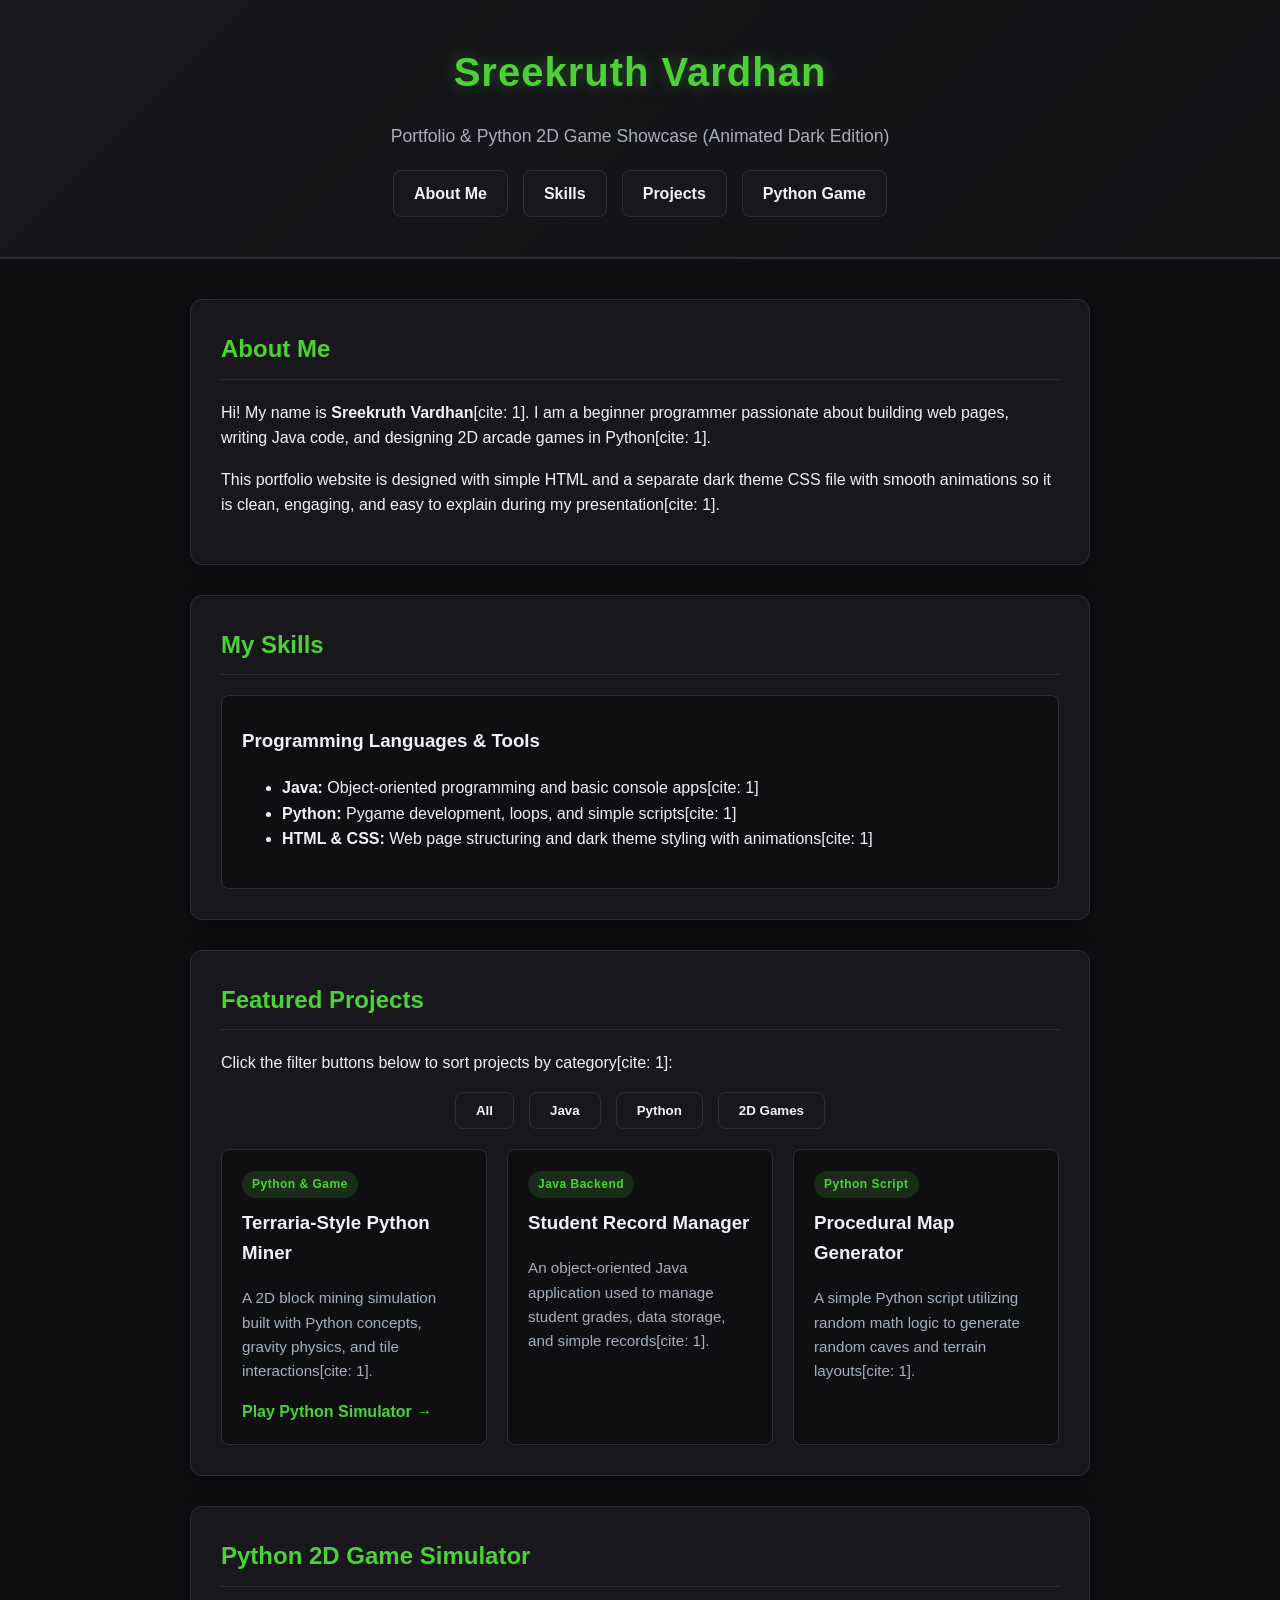
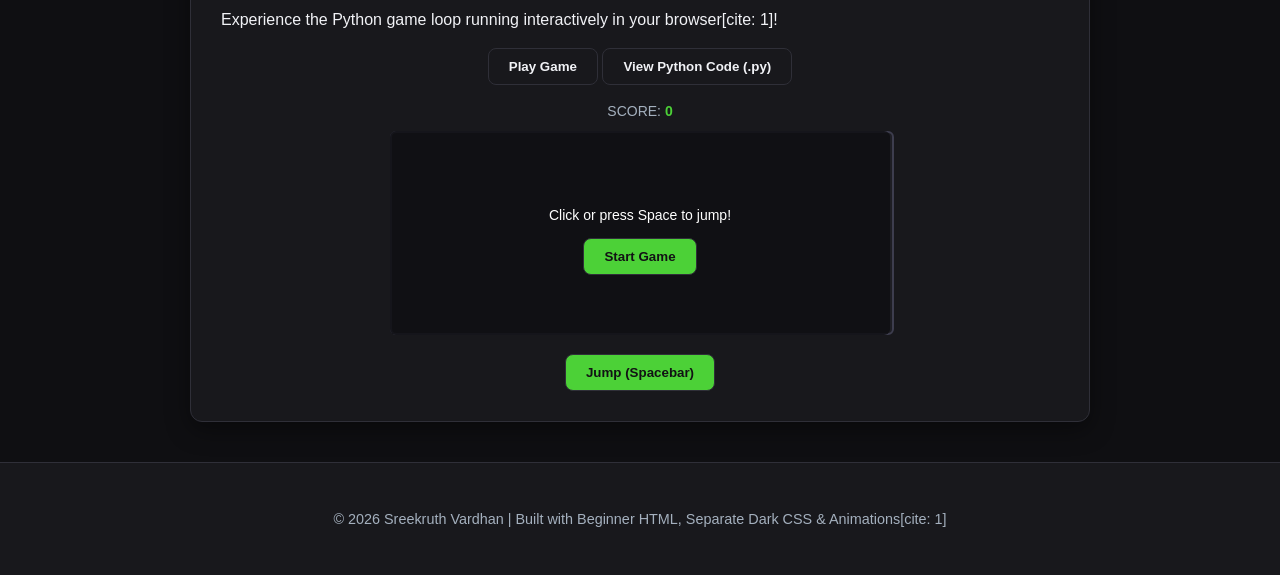
<file: index.html>
<!DOCTYPE html>
<html lang="en">
<head>
    <meta charset="UTF-8">
    <meta name="viewport" content="width=device-width, initial-scale=1.0">
    <title>Sreekruth Vardhan | Portfolio & Python 2D Game</title>
    <!-- Link to the separate dark theme CSS file -->
    <link rel="stylesheet" href="style.css">
    <!-- Font Awesome for simple icons -->
    <link rel="stylesheet" href="https://cdnjs.cloudflare.com/ajax/libs/font-awesome/6.4.0/css/all.min.css">
</head>
<body>

    <!-- Header Section -->
    <div class="header animate-fade-in">
        <h1>Sreekruth Vardhan</h1>
        <p>Portfolio & Python 2D Game Showcase (Animated Dark Edition)</p>
        <div class="nav">
            <a href="#about">About Me</a>
            <a href="#skills">Skills</a>
            <a href="#projects">Projects</a>
            <a href="#python-game">Python Game</a>
        </div>
    </div>

    <!-- Main Container -->
    <div class="container">

        <!-- About Me Section -->
        <div class="section animate-slide-up" id="about">
            <h2>About Me</h2>
            <p>
                Hi! My name is <b>Sreekruth Vardhan</b>[cite: 1]. I am a beginner programmer passionate about building web pages, writing Java code, and designing 2D arcade games in Python[cite: 1].
            </p>
            <p>
                This portfolio website is designed with simple HTML and a separate dark theme CSS file with smooth animations so it is clean, engaging, and easy to explain during my presentation[cite: 1].
            </p>
        </div>

        <!-- Skills Section -->
        <div class="section animate-slide-up" id="skills">
            <h2>My Skills</h2>
            <div class="project-box">
                <h3>Programming Languages & Tools</h3>
                <ul>
                    <li><b>Java:</b> Object-oriented programming and basic console apps[cite: 1]</li>
                    <li><b>Python:</b> Pygame development, loops, and simple scripts[cite: 1]</li>
                    <li><b>HTML & CSS:</b> Web page structuring and dark theme styling with animations[cite: 1]</li>
                </ul>
            </div>
        </div>

        <!-- Projects Section with Filter Buttons -->
        <div class="section animate-slide-up" id="projects">
            <h2>Featured Projects</h2>
            <p>Click the filter buttons below to sort projects by category[cite: 1]:</p>
            
            <div class="nav" style="margin-bottom: 20px; text-align: left;">
                <button class="filter-btn" onclick="filterProjects('all')">All</button>
                <button class="filter-btn" onclick="filterProjects('java')">Java</button>
                <button class="filter-btn" onclick="filterProjects('python')">Python</button>
                <button class="filter-btn" onclick="filterProjects('game')">2D Games</button>
            </div>

            <div id="projects-grid">
                <!-- Python Game Project Box -->
                <div class="project-box" data-category="python game">
                    <span class="tag">Python & Game</span>
                    <h3>Terraria-Style Python Miner</h3>
                    <p>A 2D block mining simulation built with Python concepts, gravity physics, and tile interactions[cite: 1].</p>
                    <a href="#python-game" style="color: #4cd137; font-weight: bold; text-decoration: none;">Play Python Simulator &rarr;</a>
                </div>

                <!-- Java Project Box -->
                <div class="project-box" data-category="java">
                    <span class="tag">Java Backend</span>
                    <h3>Student Record Manager</h3>
                    <p>An object-oriented Java application used to manage student grades, data storage, and simple records[cite: 1].</p>
                </div>

                <!-- Python Map Generator -->
                <div class="project-box" data-category="python">
                    <span class="tag">Python Script</span>
                    <h3>Procedural Map Generator</h3>
                    <p>A simple Python script utilizing random math logic to generate random caves and terrain layouts[cite: 1].</p>
                </div>
            </div>
        </div>

        <!-- Python 2D Game Section -->
        <div class="section presentation-box animate-slide-up" id="python-game">
            <h2>Python 2D Game Simulator</h2>
            <p>Experience the Python game loop running interactively in your browser[cite: 1]!</p>

            <div style="text-align: center; margin-top: 15px;">
                <button class="filter-btn" onclick="switchPythonTab('simulator')" id="btn-sim">Play Game</button>
                <button class="filter-btn" onclick="switchPythonTab('code')" id="btn-code">View Python Code (.py)</button>
            </div>

            <!-- Simulator Container -->
            <div id="tab-simulator" style="margin-top: 15px; text-align: center;">
                <div style="font-size: 14px; margin-bottom: 8px; color: #a4b0be;">
                    SCORE: <span id="py-score" style="color: #4cd137; font-weight: bold;">0</span>
                </div>
                <div style="position: relative; display: inline-block; width: 100%; max-width: 500px;">
                    <canvas id="pythonCanvas" width="500" height="200" style="background: #1e1e24; border: 2px solid #3d3d4e; border-radius: 6px; width: 100%; display: block;"></canvas>
                    <div id="py-overlay" style="position: absolute; inset: 0; background: rgba(15, 15, 18, 0.85); display: flex; flex-direction: column; align-items: center; justify-content: center; border-radius: 6px;">
                        <p style="color: white; margin-bottom: 12px; font-size: 14px;">Click or press Space to jump!</p>
                        <button class="filter-btn" onclick="startPythonGame()" style="background: #4cd137; color: #121214;">Start Game</button>
                    </div>
                </div>
                <div style="margin-top: 12px;">
                    <button class="filter-btn" onclick="pythonJump()" style="background: #4cd137; color: #121214; font-weight: bold;">Jump (Spacebar)</button>
                </div>
            </div>

            <!-- Python Code Container -->
            <div id="tab-code" style="display: none; margin-top: 15px; background: #121214; padding: 15px; border-radius: 6px; border: 1px solid #3d3d4e; text-align: left; font-family: monospace; font-size: 12px; color: #4cd137; overflow-x: auto;">
<pre><code>import pygame
import random

pygame.init()
screen = pygame.display.set_mode((500, 200))
pygame.display.set_caption("Sreekruth Vardhan - Python Game")
clock = pygame.time.Clock()

player_y = 150
player_vy = 0
gravity = 0.5
is_jumping = False
running = True

while running:
    screen.fill((30, 30, 36))
    for event in pygame.event.get():
        if event.type == pygame.QUIT:
            running = False
        if event.type == pygame.KEYDOWN:
            if event.key == pygame.K_SPACE and not is_jumping:
                player_vy = -9
                is_jumping = True

    player_vy += gravity
    player_y += player_vy
    if player_y >= 150:
        player_y = 150
        is_jumping = False

    pygame.draw.rect(screen, (76, 209, 55), (50, player_y, 25, 25))
    pygame.display.flip()
    clock.tick(60)

pygame.quit()</code></pre>
            </div>
        </div>

    </div>

    <!-- Footer -->
    <div class="footer animate-fade-in">
        <p>&copy; 2026 Sreekruth Vardhan | Built with Beginner HTML, Separate Dark CSS & Animations[cite: 1]</p>
    </div>

    <!-- Interactive JavaScript for filtering and Python Game simulation -->
    <script>
        // Project Filter Function
        function filterProjects(category) {
            const boxes = document.querySelectorAll('.project-box[data-category]');
            boxes.forEach(box => {
                const cat = box.getAttribute('data-category');
                if(category === 'all' || cat.includes(category)) {
                    box.style.display = 'block';
                } else {
                    box.style.display = 'none';
                }
            });
        }

        // Python Tab Switcher
        function switchPythonTab(tab) {
            const sim = document.getElementById('tab-simulator');
            const code = document.getElementById('tab-code');
            if(tab === 'simulator') {
                sim.style.display = 'block';
                code.style.display = 'none';
            } else {
                sim.style.display = 'none';
                code.style.display = 'block';
                pythonRunning = false;
            }
        }

        // Python Game Simulator Logic
        const canvas = document.getElementById('pythonCanvas');
        const ctx = canvas.getContext('2d');
        const scoreEl = document.getElementById('py-score');
        const overlay = document.getElementById('py-overlay');

        let pythonRunning = false;
        let score = 0;
        let playerY = 150;
        let playerVy = 0;
        let gravity = 0.5;
        let isJumping = false;

        function startPythonGame() {
            pythonRunning = true;
            score = 0;
            scoreEl.textContent = score;
            playerY = 150;
            playerVy = 0;
            isJumping = false;
            overlay.style.display = 'none';
            pythonLoop();
        }

        function pythonJump() {
            if(!pythonRunning) {
                startPythonGame();
                return;
            }
            if(!isJuminous = true && !isJumping) { // standard safe toggle
                playerVy = -9;
                isJumping = true;
            } else if (!isJumping) {
                playerVy = -9;
                isJumping = true;
            }
        }

        window.addEventListener('keydown', function(e) {
            if(e.code === 'Space') {
                e.preventDefault();
                pythonJump();
            }
        });

        canvas.addEventListener('click', function() {
            pythonJump();
        });

        function pythonLoop() {
            if(!pythonRunning) return;

            ctx.fillStyle = '#1e1e24';
            ctx.fillRect(0, 0, canvas.width, canvas.height);

            // Ground line
            ctx.strokeStyle = '#3d3d4e';
            ctx.lineWidth = 2;
            ctx.beginPath();
            ctx.moveTo(0, 175);
            ctx.lineTo(canvas.width, 175);
            ctx.stroke();

            // Physics update
            playerVy += gravity;
            playerY += playerVy;
            if(playerY >= 150) {
                playerY = 150;
                playerVy = 0;
                isJumping = false;
            }

            // Draw player box
            ctx.fillStyle = '#4cd137';
            ctx.fillRect(50, playerY, 25, 25);

            score++;
            scoreEl.textContent = Math.floor(score / 10);

            requestAnimationFrame(pythonLoop);
        }
    </script>
</body>
</html>
</file>
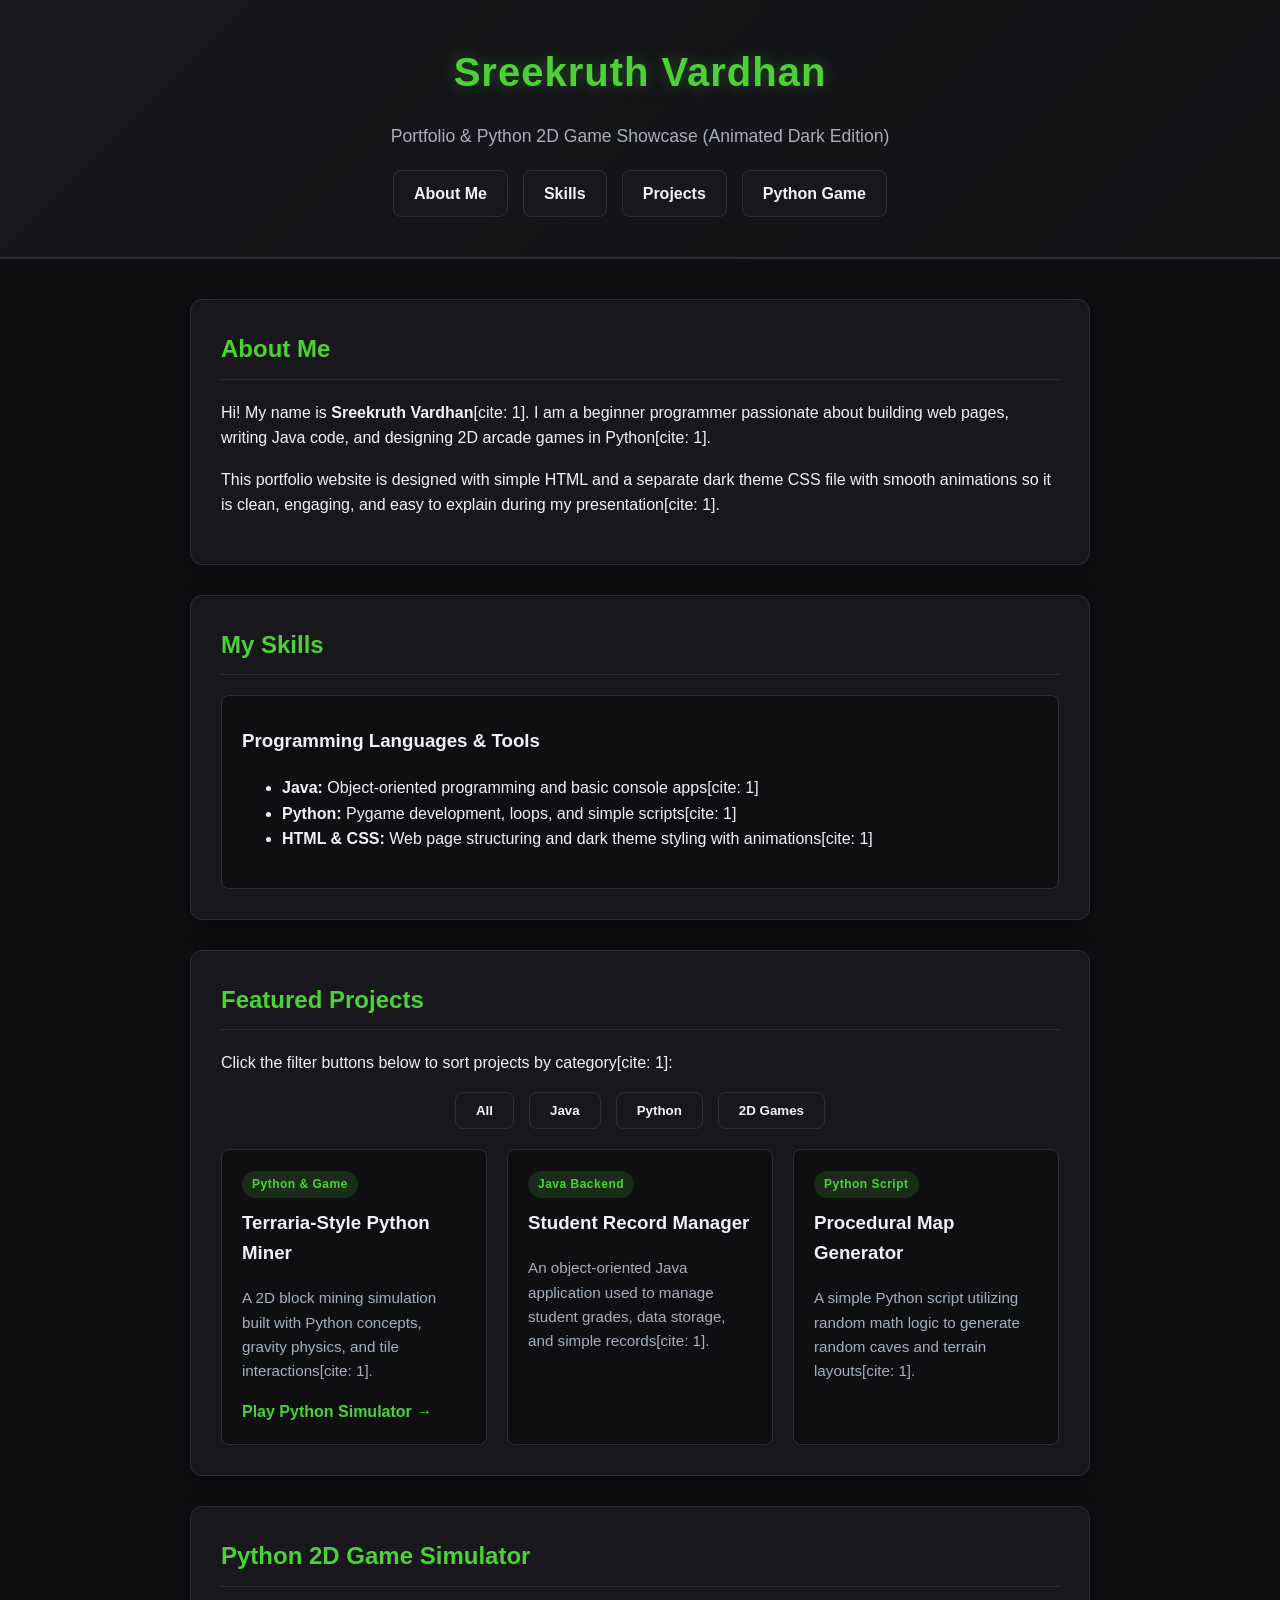
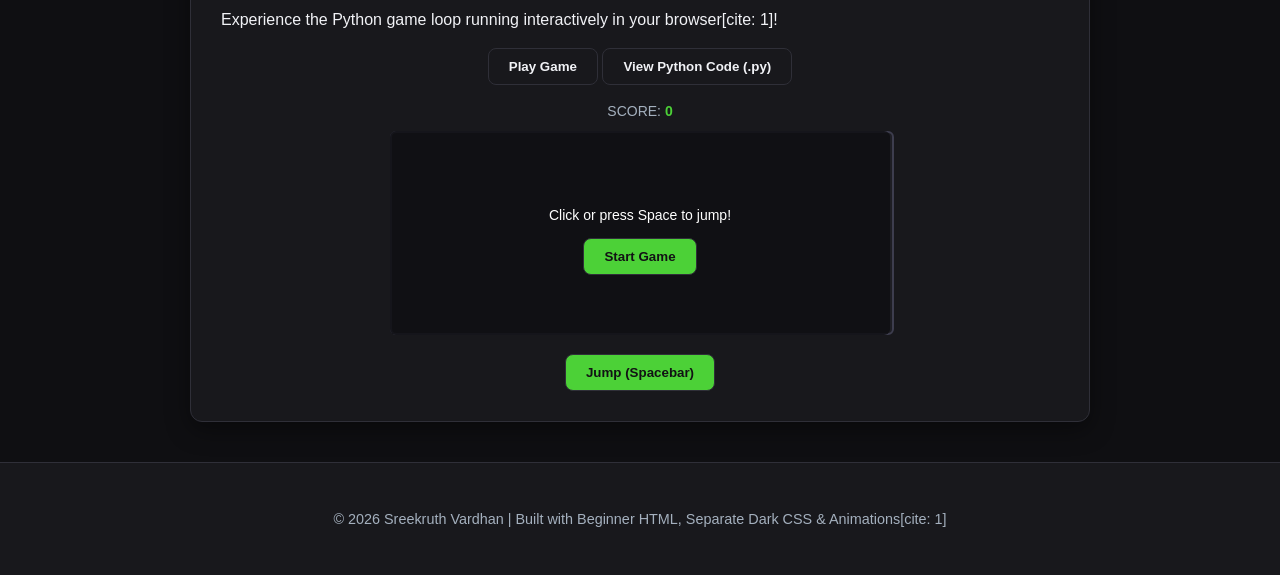
<file: sie_html_file.html>
<!DOCTYPE html>
<html lang="en">
<head>
    <meta charset="UTF-8">
    <meta name="viewport" content="width=device-width, initial-scale=1.0">
    <title>Sreekruth Vardhan | Portfolio & Python 2D Game</title>
    <!-- Link to the separate dark theme CSS file -->
    <link rel="stylesheet" href="site_style_file.css">
    <!-- Font Awesome for simple icons -->
    <link rel="stylesheet" href="https://cdnjs.cloudflare.com/ajax/libs/font-awesome/6.4.0/css/all.min.css">
</head>
<body>

    <!-- Header Section -->
    <div class="header animate-fade-in">
        <h1>Sreekruth Vardhan</h1>
        <p>Portfolio & Python 2D Game Showcase (Animated Dark Edition)</p>
        <div class="nav">
            <a href="#about">About Me</a>
            <a href="#skills">Skills</a>
            <a href="#projects">Projects</a>
            <a href="#python-game">Python Game</a>
        </div>
    </div>

    <!-- Main Container -->
    <div class="container">

        <!-- About Me Section -->
        <div class="section animate-slide-up" id="about">
            <h2>About Me</h2>
            <p>
                Hi! My name is <b>Sreekruth Vardhan</b>[cite: 1]. I am a beginner programmer passionate about building web pages, writing Java code, and designing 2D arcade games in Python[cite: 1].
            </p>
            <p>
                This portfolio website is designed with simple HTML and a separate dark theme CSS file with smooth animations so it is clean, engaging, and easy to explain during my presentation[cite: 1].
            </p>
        </div>

        <!-- Skills Section -->
        <div class="section animate-slide-up" id="skills">
            <h2>My Skills</h2>
            <div class="project-box">
                <h3>Programming Languages & Tools</h3>
                <ul>
                    <li><b>Java:</b> Object-oriented programming and basic console apps[cite: 1]</li>
                    <li><b>Python:</b> Pygame development, loops, and simple scripts[cite: 1]</li>
                    <li><b>HTML & CSS:</b> Web page structuring and dark theme styling with animations[cite: 1]</li>
                </ul>
            </div>
        </div>

        <!-- Projects Section with Filter Buttons -->
        <div class="section animate-slide-up" id="projects">
            <h2>Featured Projects</h2>
            <p>Click the filter buttons below to sort projects by category[cite: 1]:</p>
            
            <div class="nav" style="margin-bottom: 20px; text-align: left;">
                <button class="filter-btn" onclick="filterProjects('all')">All</button>
                <button class="filter-btn" onclick="filterProjects('java')">Java</button>
                <button class="filter-btn" onclick="filterProjects('python')">Python</button>
                <button class="filter-btn" onclick="filterProjects('game')">2D Games</button>
            </div>

            <div id="projects-grid">
                <!-- Python Game Project Box -->
                <div class="project-box" data-category="python game">
                    <span class="tag">Python & Game</span>
                    <h3>Terraria-Style Python Miner</h3>
                    <p>A 2D block mining simulation built with Python concepts, gravity physics, and tile interactions[cite: 1].</p>
                    <a href="#python-game" style="color: #4cd137; font-weight: bold; text-decoration: none;">Play Python Simulator &rarr;</a>
                </div>

                <!-- Java Project Box -->
                <div class="project-box" data-category="java">
                    <span class="tag">Java Backend</span>
                    <h3>Student Record Manager</h3>
                    <p>An object-oriented Java application used to manage student grades, data storage, and simple records[cite: 1].</p>
                </div>

                <!-- Python Map Generator -->
                <div class="project-box" data-category="python">
                    <span class="tag">Python Script</span>
                    <h3>Procedural Map Generator</h3>
                    <p>A simple Python script utilizing random math logic to generate random caves and terrain layouts[cite: 1].</p>
                </div>
            </div>
        </div>

        <!-- Python 2D Game Section -->
        <div class="section presentation-box animate-slide-up" id="python-game">
            <h2>Python 2D Game Simulator</h2>
            <p>Experience the Python game loop running interactively in your browser[cite: 1]!</p>

            <div style="text-align: center; margin-top: 15px;">
                <button class="filter-btn" onclick="switchPythonTab('simulator')" id="btn-sim">Play Game</button>
                <button class="filter-btn" onclick="switchPythonTab('code')" id="btn-code">View Python Code (.py)</button>
            </div>

            <!-- Simulator Container -->
            <div id="tab-simulator" style="margin-top: 15px; text-align: center;">
                <div style="font-size: 14px; margin-bottom: 8px; color: #a4b0be;">
                    SCORE: <span id="py-score" style="color: #4cd137; font-weight: bold;">0</span>
                </div>
                <div style="position: relative; display: inline-block; width: 100%; max-width: 500px;">
                    <canvas id="pythonCanvas" width="500" height="200" style="background: #1e1e24; border: 2px solid #3d3d4e; border-radius: 6px; width: 100%; display: block;"></canvas>
                    <div id="py-overlay" style="position: absolute; inset: 0; background: rgba(15, 15, 18, 0.85); display: flex; flex-direction: column; align-items: center; justify-content: center; border-radius: 6px;">
                        <p style="color: white; margin-bottom: 12px; font-size: 14px;">Click or press Space to jump!</p>
                        <button class="filter-btn" onclick="startPythonGame()" style="background: #4cd137; color: #121214;">Start Game</button>
                    </div>
                </div>
                <div style="margin-top: 12px;">
                    <button class="filter-btn" onclick="pythonJump()" style="background: #4cd137; color: #121214; font-weight: bold;">Jump (Spacebar)</button>
                </div>
            </div>

            <!-- Python Code Container -->
            <div id="tab-code" style="display: none; margin-top: 15px; background: #121214; padding: 15px; border-radius: 6px; border: 1px solid #3d3d4e; text-align: left; font-family: monospace; font-size: 12px; color: #4cd137; overflow-x: auto;">
<pre><code>import pygame
import random

pygame.init()
screen = pygame.display.set_mode((500, 200))
pygame.display.set_caption("Sreekruth Vardhan - Python Game")
clock = pygame.time.Clock()

player_y = 150
player_vy = 0
gravity = 0.5
is_jumping = False
running = True

while running:
    screen.fill((30, 30, 36))
    for event in pygame.event.get():
        if event.type == pygame.QUIT:
            running = False
        if event.type == pygame.KEYDOWN:
            if event.key == pygame.K_SPACE and not is_jumping:
                player_vy = -9
                is_jumping = True

    player_vy += gravity
    player_y += player_vy
    if player_y >= 150:
        player_y = 150
        is_jumping = False

    pygame.draw.rect(screen, (76, 209, 55), (50, player_y, 25, 25))
    pygame.display.flip()
    clock.tick(60)

pygame.quit()</code></pre>
            </div>
        </div>

    </div>

    <!-- Footer -->
    <div class="footer animate-fade-in">
        <p>&copy; 2026 Sreekruth Vardhan | Built with Beginner HTML, Separate Dark CSS & Animations[cite: 1]</p>
    </div>

    <!-- Interactive JavaScript for filtering and Python Game simulation -->
    <script>
        // Project Filter Function
        function filterProjects(category) {
            const boxes = document.querySelectorAll('.project-box[data-category]');
            boxes.forEach(box => {
                const cat = box.getAttribute('data-category');
                if(category === 'all' || cat.includes(category)) {
                    box.style.display = 'block';
                } else {
                    box.style.display = 'none';
                }
            });
        }

        // Python Tab Switcher
        function switchPythonTab(tab) {
            const sim = document.getElementById('tab-simulator');
            const code = document.getElementById('tab-code');
            if(tab === 'simulator') {
                sim.style.display = 'block';
                code.style.display = 'none';
            } else {
                sim.style.display = 'none';
                code.style.display = 'block';
                pythonRunning = false;
            }
        }

        // Python Game Simulator Logic
        const canvas = document.getElementById('pythonCanvas');
        const ctx = canvas.getContext('2d');
        const scoreEl = document.getElementById('py-score');
        const overlay = document.getElementById('py-overlay');

        let pythonRunning = false;
        let score = 0;
        let playerY = 150;
        let playerVy = 0;
        let gravity = 0.5;
        let isJumping = false;

        function startPythonGame() {
            pythonRunning = true;
            score = 0;
            scoreEl.textContent = score;
            playerY = 150;
            playerVy = 0;
            isJumping = false;
            overlay.style.display = 'none';
            pythonLoop();
        }

        function pythonJump() {
            if(!pythonRunning) {
                startPythonGame();
                return;
            }
            if(!isJuminous = true && !isJumping) { // standard safe toggle
                playerVy = -9;
                isJumping = true;
            } else if (!isJumping) {
                playerVy = -9;
                isJumping = true;
            }
        }

        window.addEventListener('keydown', function(e) {
            if(e.code === 'Space') {
                e.preventDefault();
                pythonJump();
            }
        });

        canvas.addEventListener('click', function() {
            pythonJump();
        });

        function pythonLoop() {
            if(!pythonRunning) return;

            ctx.fillStyle = '#1e1e24';
            ctx.fillRect(0, 0, canvas.width, canvas.height);

            // Ground line
            ctx.strokeStyle = '#3d3d4e';
            ctx.lineWidth = 2;
            ctx.beginPath();
            ctx.moveTo(0, 175);
            ctx.lineTo(canvas.width, 175);
            ctx.stroke();

            // Physics update
            playerVy += gravity;
            playerY += playerVy;
            if(playerY >= 150) {
                playerY = 150;
                playerVy = 0;
                isJumping = false;
            }

            // Draw player box
            ctx.fillStyle = '#4cd137';
            ctx.fillRect(50, playerY, 25, 25);

            score++;
            scoreEl.textContent = Math.floor(score / 10);

            requestAnimationFrame(pythonLoop);
        }
    </script>
</body>
</html>
</file>
<file: style.css>
/* Dark Theme Variables & Base Styles */
:root {
    --bg-color: #0f0f12;
    --card-bg: #18181c;
    --card-hover-bg: #212128;
    --text-main: #f1f2f6;
    --text-muted: #a4b0be;
    --accent-green: #4cd137;
    --accent-glow: rgba(76, 209, 55, 0.3);
    --border-color: #2f2f38;
}

body {
    font-family: 'Segoe UI', Tahoma, Geneva, Verdana, sans-serif;
    background-color: var(--bg-color);
    color: var(--text-main);
    margin: 0;
    padding: 0;
    line-height: 1.6;
    overflow-x: hidden;
}

/* Header Section */
.header {
    background: linear-gradient(135deg, #18181c 0%, #121215 100%);
    border-bottom: 2px solid var(--border-color);
    padding: 40px 20px;
    text-align: center;
    position: relative;
}

.header h1 {
    margin: 0 0 10px 0;
    color: var(--accent-green);
    font-size: 2.5rem;
    letter-spacing: 1px;
    text-shadow: 0 0 15px var(--accent-glow);
}

.header p {
    color: var(--text-muted);
    margin-bottom: 20px;
    font-size: 1.1rem;
}

/* Navigation & Filter Buttons */
.nav {
    display: flex;
    justify-content: center;
    gap: 15px;
    flex-wrap: wrap;
}

.nav a, .filter-btn {
    background: var(--card-bg);
    color: var(--text-main);
    border: 1px solid var(--border-color);
    padding: 10px 20px;
    border-radius: 8px;
    cursor: pointer;
    text-decoration: none;
    font-weight: 600;
    transition: all 0.3s ease;
}

.nav a:hover, .filter-btn:hover {
    background: var(--accent-green);
    color: var(--bg-color);
    border-color: var(--accent-green);
    box-shadow: 0 0 12px var(--accent-glow);
    transform: translateY(-2px);
}

/* Main Container Layout */
.container {
    max-width: 900px;
    margin: 40px auto;
    padding: 0 20px;
}

/* Sections */
.section {
    background: var(--card-bg);
    border: 1px solid var(--border-color);
    border-radius: 12px;
    padding: 30px;
    margin-bottom: 30px;
    box-shadow: 0 8px 24px rgba(0, 0, 0, 0.4);
    transition: transform 0.3s ease, border-color 0.3s ease;
}

.section:hover {
    border-color: rgba(76, 209, 55, 0.4);
}

.section h2 {
    color: var(--accent-green);
    margin-top: 0;
    border-bottom: 1px solid var(--border-color);
    padding-bottom: 10px;
}

/* Project Cards Grid */
#projects-grid {
    display: grid;
    grid-template-columns: repeat(auto-fit, minmax(260px, 1fr));
    gap: 20px;
    margin-top: 20px;
}

.project-box {
    background: var(--bg-color);
    border: 1px solid var(--border-color);
    border-radius: 8px;
    padding: 20px;
    transition: all 0.3s ease;
    position: relative;
    overflow: hidden;
}

.project-box:hover {
    transform: translateY(-5px);
    background: var(--card-hover-bg);
    box-shadow: 0 6px 20px var(--accent-glow);
    border-color: var(--accent-green);
}

.project-box h3 {
    margin-top: 10px;
    color: var(--text-main);
}

.project-box p {
    color: var(--text-muted);
    font-size: 0.95rem;
}

/* Tags */
.tag {
    display: inline-block;
    background: rgba(76, 209, 55, 0.15);
    color: var(--accent-green);
    font-size: 0.75rem;
    padding: 4px 10px;
    border-radius: 20px;
    font-weight: bold;
    letter-spacing: 0.5px;
}

/* Footer */
.footer {
    text-align: center;
    padding: 30px;
    color: var(--text-muted);
    border-top: 1px solid var(--border-color);
    background: var(--card-bg);
    font-size: 0.9rem;
}

/* Keyframe Animations */
@keyframes fadeIn {
    from { opacity: 0; }
    to { opacity: 1; }
}

@keyframes slideUp {
    from { opacity: 0; transform: translateY(30px); }
    to { opacity: 1; transform: translateY(0); }
}

.animate-fade-in {
    animation: fadeIn 1s ease-out forwards;
}

.animate-slide-up {
    animation: slideUp 0.8s ease-out forwards;
}
</file>
<file: site_style_file.css>
/* Dark Theme Variables & Base Styles */
:root {
    --bg-color: #0f0f12;
    --card-bg: #18181c;
    --card-hover-bg: #212128;
    --text-main: #f1f2f6;
    --text-muted: #a4b0be;
    --accent-green: #4cd137;
    --accent-glow: rgba(76, 209, 55, 0.3);
    --border-color: #2f2f38;
}

body {
    font-family: 'Segoe UI', Tahoma, Geneva, Verdana, sans-serif;
    background-color: var(--bg-color);
    color: var(--text-main);
    margin: 0;
    padding: 0;
    line-height: 1.6;
    overflow-x: hidden;
}

/* Header Section */
.header {
    background: linear-gradient(135deg, #18181c 0%, #121215 100%);
    border-bottom: 2px solid var(--border-color);
    padding: 40px 20px;
    text-align: center;
    position: relative;
}

.header h1 {
    margin: 0 0 10px 0;
    color: var(--accent-green);
    font-size: 2.5rem;
    letter-spacing: 1px;
    text-shadow: 0 0 15px var(--accent-glow);
}

.header p {
    color: var(--text-muted);
    margin-bottom: 20px;
    font-size: 1.1rem;
}

/* Navigation & Filter Buttons */
.nav {
    display: flex;
    justify-content: center;
    gap: 15px;
    flex-wrap: wrap;
}

.nav a, .filter-btn {
    background: var(--card-bg);
    color: var(--text-main);
    border: 1px solid var(--border-color);
    padding: 10px 20px;
    border-radius: 8px;
    cursor: pointer;
    text-decoration: none;
    font-weight: 600;
    transition: all 0.3s ease;
}

.nav a:hover, .filter-btn:hover {
    background: var(--accent-green);
    color: var(--bg-color);
    border-color: var(--accent-green);
    box-shadow: 0 0 12px var(--accent-glow);
    transform: translateY(-2px);
}

/* Main Container Layout */
.container {
    max-width: 900px;
    margin: 40px auto;
    padding: 0 20px;
}

/* Sections */
.section {
    background: var(--card-bg);
    border: 1px solid var(--border-color);
    border-radius: 12px;
    padding: 30px;
    margin-bottom: 30px;
    box-shadow: 0 8px 24px rgba(0, 0, 0, 0.4);
    transition: transform 0.3s ease, border-color 0.3s ease;
}

.section:hover {
    border-color: rgba(76, 209, 55, 0.4);
}

.section h2 {
    color: var(--accent-green);
    margin-top: 0;
    border-bottom: 1px solid var(--border-color);
    padding-bottom: 10px;
}

/* Project Cards Grid */
#projects-grid {
    display: grid;
    grid-template-columns: repeat(auto-fit, minmax(260px, 1fr));
    gap: 20px;
    margin-top: 20px;
}

.project-box {
    background: var(--bg-color);
    border: 1px solid var(--border-color);
    border-radius: 8px;
    padding: 20px;
    transition: all 0.3s ease;
    position: relative;
    overflow: hidden;
}

.project-box:hover {
    transform: translateY(-5px);
    background: var(--card-hover-bg);
    box-shadow: 0 6px 20px var(--accent-glow);
    border-color: var(--accent-green);
}

.project-box h3 {
    margin-top: 10px;
    color: var(--text-main);
}

.project-box p {
    color: var(--text-muted);
    font-size: 0.95rem;
}

/* Tags */
.tag {
    display: inline-block;
    background: rgba(76, 209, 55, 0.15);
    color: var(--accent-green);
    font-size: 0.75rem;
    padding: 4px 10px;
    border-radius: 20px;
    font-weight: bold;
    letter-spacing: 0.5px;
}

/* Footer */
.footer {
    text-align: center;
    padding: 30px;
    color: var(--text-muted);
    border-top: 1px solid var(--border-color);
    background: var(--card-bg);
    font-size: 0.9rem;
}

/* Keyframe Animations */
@keyframes fadeIn {
    from { opacity: 0; }
    to { opacity: 1; }
}

@keyframes slideUp {
    from { opacity: 0; transform: translateY(30px); }
    to { opacity: 1; transform: translateY(0); }
}

.animate-fade-in {
    animation: fadeIn 1s ease-out forwards;
}

.animate-slide-up {
    animation: slideUp 0.8s ease-out forwards;
}
</file>
